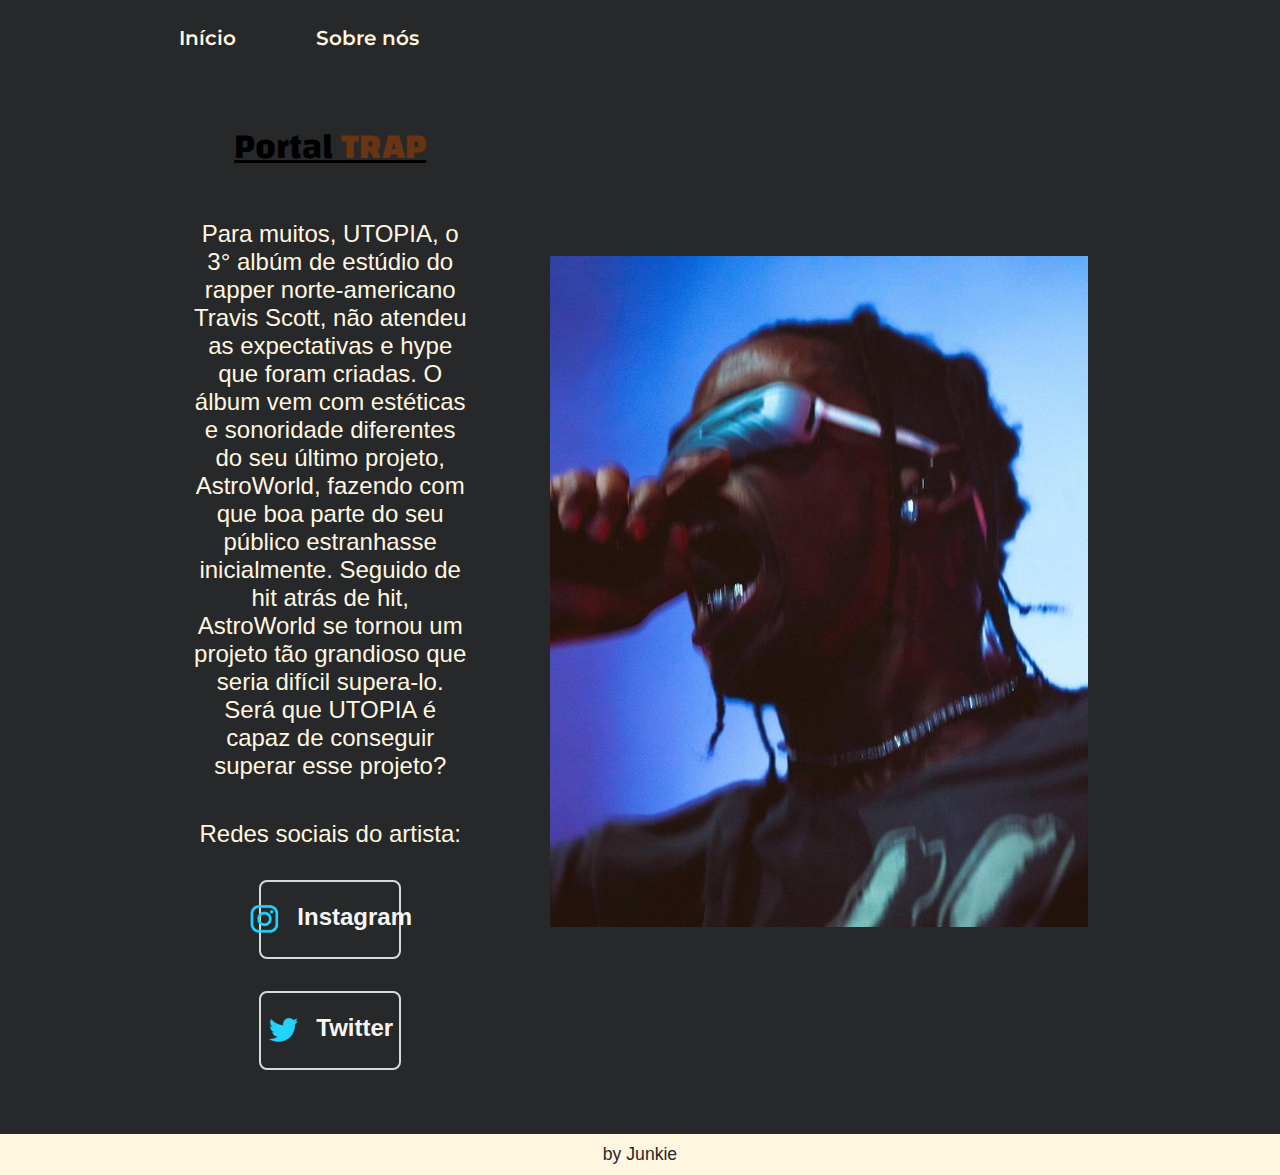
<file: index.html>
<!DOCTYPE html>
<html lang="pt-br">
<head>
    <meta charset="UTF-8">
    <meta name="viewport" content="width=device-width, initial-scale=1.0">
    <title>Portifiolozada</title>
    <link rel="stylesheet" href="./styles/style.css">
</head>
<body>
    <header class="cabecalho">
        <nav class="cabecalho__menu">
            <a class="cabecalho__menu_links" href="index.html">Início</a>
            <a  class="cabecalho__menu_links"href="about.html">Sobre nós</a>
        </nav>

    </header>
     <main class="apresentacao">
        <section class="apresentacao__conteudo">
            <h1 class="apresentacao__conteudo__titulo"> Portal <strong class="titulo-destaque">TRAP</strong></h1>
            <p class="apresentacao__conteudo__paragrafo">Para muitos, UTOPIA, o 3° albúm de estúdio do rapper norte-americano Travis Scott, não atendeu as expectativas e hype que foram criadas. O álbum vem com estéticas e sonoridade diferentes do seu último projeto, AstroWorld, fazendo com que boa parte do seu público estranhasse inicialmente. Seguido de hit atrás de hit, AstroWorld se tornou um projeto tão grandioso que seria difícil supera-lo. <span>Será que UTOPIA é capaz de conseguir superar esse projeto?</span></p>
            <div class="apresentacao__links">
                <h2 class="apresentacao__links__subtitulo">Redes sociais do artista:</h2>
            <a class="apresentacao__links__navegacao" href="https:instagram.com/_theus018"> 
                <img src="assets/instagram.png" alt="icone instagram">Instagram
            </a>
            <a class="apresentacao__links__navegacao" href="https://twitter.com/trvisXX">
                <img src="assets/twitter.png" alt="icone Twitter">Twitter  
            </a>
            </div>
         </section>
            <img class="apresentacao__imagem" src="assets/UTOPIA.jpg" alt="Capa do albúm">
            


    
    </main>
    <footer>
        <p class="rodape">by Junkie</p>
    </footer>
</body>
</html>
</file>
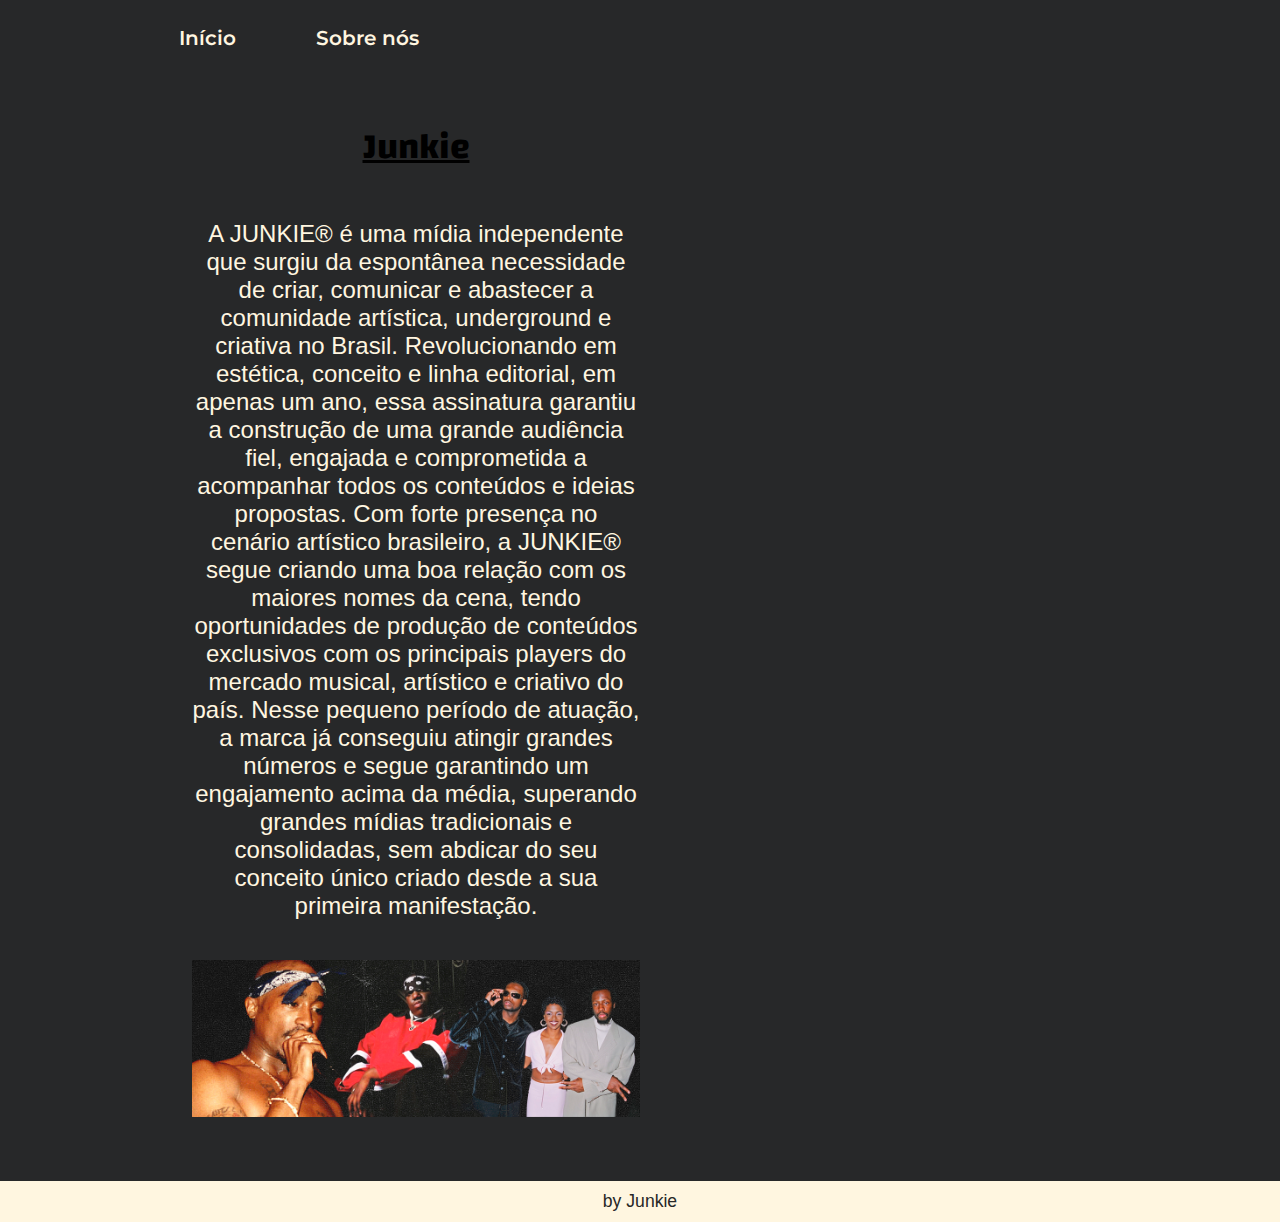
<file: about.html>
<!DOCTYPE html>
<html lang="pt-br">
<head>
    <meta charset="UTF-8">
    <meta name="viewport" content="width=device-width, initial-scale=1.0">
    <title>Portifiolozada</title>
    <link rel="stylesheet" href="./styles/style.css">
</head>
<body>
    <header class="cabecalho">
        <nav class="cabecalho__menu">
            <a class="cabecalho__menu_links" href="index.html">Início</a>
            <a  class="cabecalho__menu_links"href="about.html">Sobre nós</a>
        </nav>
    </header>

    <main class="apresentacao">
    <section class="apresentacao__conteudo">
        <h1 class="apresentacao__conteudo__titulo">Junkie</h1>
        <p class="apresentacao__conteudo__paragrafo">A JUNKIE® é uma mídia independente que surgiu da espontânea necessidade de criar, comunicar e abastecer a comunidade artística, underground e criativa no Brasil. Revolucionando em estética, conceito e linha editorial, em apenas um ano, essa assinatura garantiu a construção de uma grande audiência fiel, engajada e comprometida a acompanhar todos os conteúdos e ideias propostas. Com forte presença no cenário artístico brasileiro, a JUNKIE® segue criando uma boa relação com os maiores nomes da cena, tendo oportunidades de produção de conteúdos exclusivos com os principais players do mercado musical, artístico e criativo do país. Nesse pequeno período de atuação, a marca já conseguiu atingir grandes números e segue garantindo um engajamento acima da média, superando grandes mídias tradicionais e consolidadas, sem abdicar do seu conceito único criado desde a sua primeira manifestação.</p>

    
    <img class="apresentacao__imagem2" src="./assets/2pac.png" alt="imagem 2pac">
    
    </section>
    </main>
    
    
    <footer>
        <p class="rodape">by Junkie</p>
    </footer>
</body>
</html>
</file>
<file: styles/style.css>
@import url('https://fonts.googleapis.com/css2?family=Changa&family=Montserrat:wght@300&display=swap');

:root{
    --cor-primaria: #272829; 
    --cor-secundaria: #FFF6E0;
    --cor-terciaria: #D8D9DA;
    --cor-rodape:  #FFF6E0;
    --cor-hover:#61677A;
    
    --font-titulo: 'Changa', sans-serif;
    --font-paragrafo:'Franklin Gothic Medium', 'Arial Narrow', Arial, sans-serif;
    --font-subtitulo:'Krona One', sans-serif;
    --font-links: sans-serif;
    --font-rodape: 'Lucida Sans', 'Lucida Sans Regular', 'Lucida Grande', 'Lucida Sans Unicode', Verdana, sans-serif;


}
*{
    margin: 0;
    padding: 0;
}

body {
    height: 100vh; 
    box-sizing: border-box;
    background-color: var(--cor-primaria);
    color: var(--cor-secundaria);
}

.cabecalho{
    padding: 2% 0% 0% 14%;
}

.cabecalho__menu{
    display: flex;
    gap: 80px;
}

.cabecalho__menu_links{
    font-family: 'montserrat', sans-serif;
    font-size: 1.25rem;
    font-weight: 600;
    color: var(--cor-secundaria);
    text-decoration: none;
}

.titulo-destaque{
    color: #693412;
}


h1 {
    color: black;   
    text-align: center;
    text-decoration-line: underline;
    text-decoration-line: wavy;
}

   

.apresentacao{
    padding: 5% 15%;
    display: flex;
    align-items: center; 
    justify-content: space-between;
    gap: 82px
}

.apresentacao__conteudo{
    width: 50%;
    display: flex;
    flex-direction: column;
    gap: 40px;
}

.apresentacao__conteudo__titulo{
    font-size: 2.25rem;
    font-family: 'Changa', sans-serif;
    
}

.apresentacao__conteudo__paragrafo  {
    text-align: center;
    font-size: 1.5rem;  
    font-style: inherit;
    font-family: 'Franklin Gothic Medium', 'Arial Narrow', Arial, sans-serif;

}


.apresentacao__links{
    display: flex; 
    flex-direction: column; 
    gap: 32px;
    justify-content: space-between;
    align-items: center;
}
.apresentacao__links__subtitulo{
    font-family: 'Krona One', sans-serif;
    font-weight: 400;
    font-size: 1.5rem;
}

.apresentacao__links__navegacao{
    background-color: var(--cor-primaria); 
    display: flex;
    justify-content: center;
    gap: 16px;
    border: 2px solid var(--cor-terciaria);
    width: 50%;  
    text-align: center;
    border-radius: 8px;
    font-size: 1.5rem;
    font-weight: 600;
    padding: 21.5px 0;
    text-decoration: none;
    color: #F6F6F6;
    font-family: sans-serif
}

.apresentacao__links__link:hover {
    background-color: var(--cor-hover);
    padding: 4%;
    font-size: 1.75rem;
}

.apresentacao__imagem{
    width: 60%;
}

.apresentacao__imagem2{
    width: 100%;
}

.rodape{
    color: #272727;
    background-color: var(--cor-rodape);
    padding: 10px;
    text-align: center;
    font-size: 1.1rem;
    font-family: 'Lucida Sans', 'Lucida Sans Regular', 'Lucida Grande', 'Lucida Sans Unicode', Verdana, sans-serif;
    font-weight: 300;
    font-style: inherit;
}

@media (max-width: 1200px) {
    .cabecalho{
        padding: 8%;
    }
    .cabecalho__menu{
        justify-content: center;
    }
    
    .apresentacao{
        flex-direction: column-reverse;
        padding: 5%;
    }
    .apresentacao__conteudo{
        width: auto;
    }
    
}
</file>
